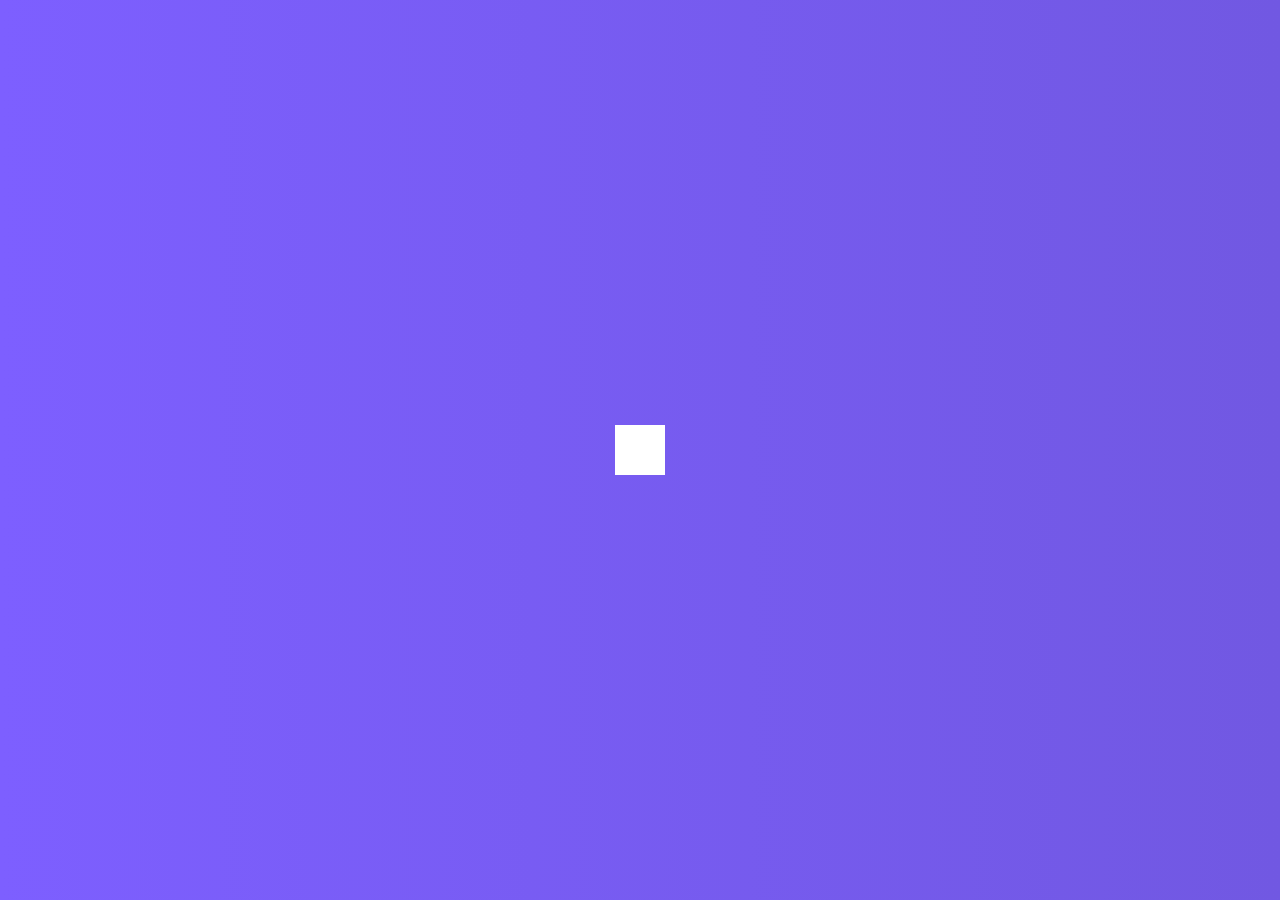
<file: hidden-search-widget/index.html>
<!DOCTYPE html>
<html lang="en">
  <head>
    <meta charset="UTF-8" />
    <meta name="viewport" content="width=device-width, initial-scale=1.0" />
    <link
      rel="stylesheet"
      href="https://cdnjs.cloudflare.com/ajax/libs/font-awesome/5.15.1/css/all.min.css"
      integrity="sha512-+4zCK9k+qNFUR5X+cKL9EIR+ZOhtIloNl9GIKS57V1MyNsYpYcUrUeQc9vNfzsWfV28IaLL3i96P9sdNyeRssA=="
      crossorigin="anonymous"
    />
    <link rel="stylesheet" href="./style.css" />
    <title>Hidden Search Widget</title>
  </head>
  <body>
    <div class="search">
      <input type="text" class="input" placeholder="Search..." />
      <button class="btn"><i class="fas fa-search"></i></button>
    </div>
    <script src="./script.js"></script>
  </body>
</html>
</file>
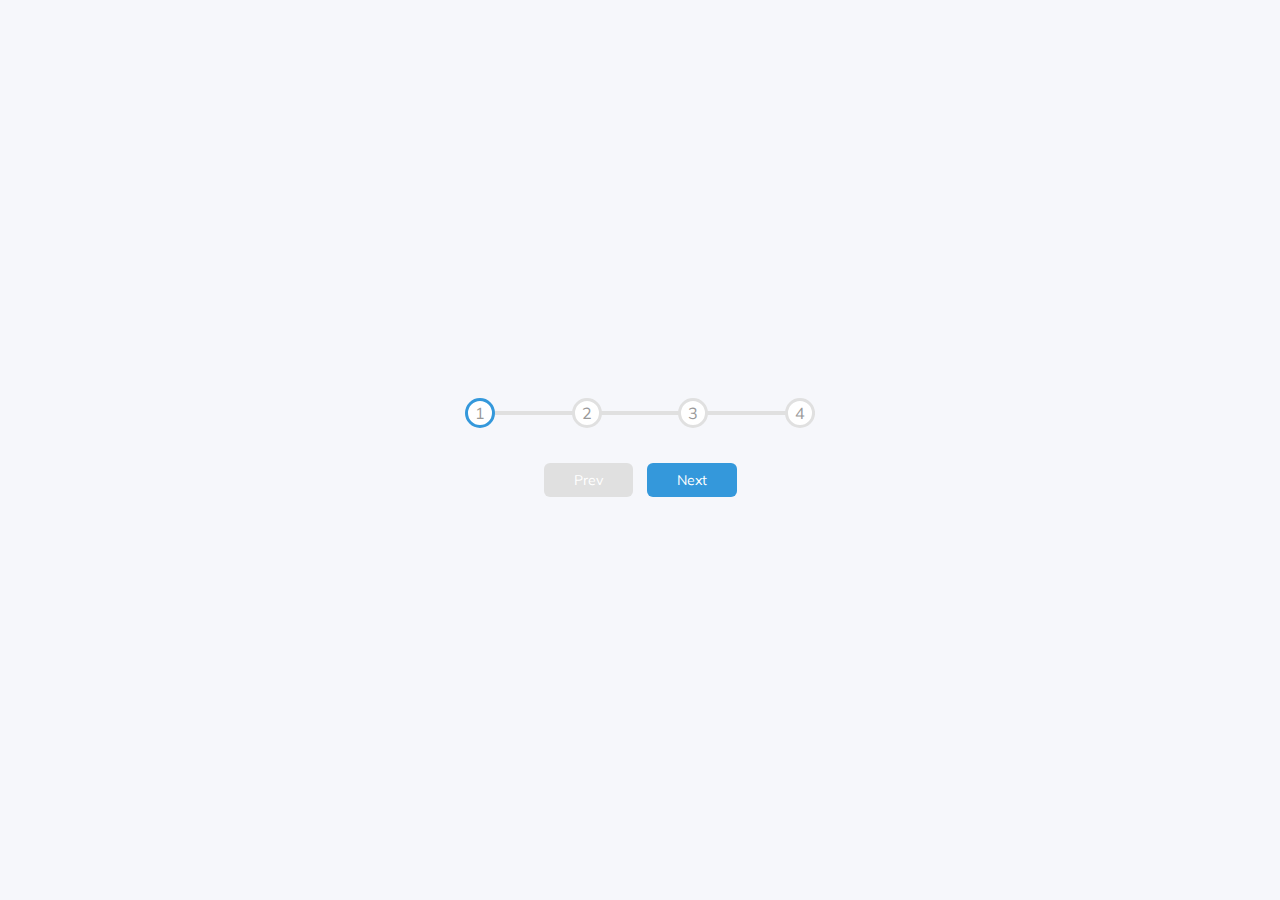
<file: progress-steps/index.html>
<!DOCTYPE html>
<html lang="en">
  <head>
    <meta charset="UTF-8" />
    <meta name="viewport" content="width=device-width, initial-scale=1.0" />
    <link
      rel="stylesheet"
      href="https://cdnjs.cloudflare.com/ajax/libs/font-awesome/5.15.1/css/all.min.css"
      integrity="sha512-+4zCK9k+qNFUR5X+cKL9EIR+ZOhtIloNl9GIKS57V1MyNsYpYcUrUeQc9vNfzsWfV28IaLL3i96P9sdNyeRssA=="
      crossorigin="anonymous"
    />
    <link rel="stylesheet" href="./style.css" />
    <title>Progress Steps</title>
  </head>
  <body>
    <div class="container">
      <div class="progress-container">
        <div class="progress" id="progress"></div>
        <div class="circle active">1</div>
        <div class="circle">2</div>
        <div class="circle">3</div>
        <div class="circle">4</div>
      </div>
      <button class="btn" id="prev" disabled>Prev</button>
      <button class="btn" id="next">Next</button>
    </div>
    <script src="./script.js"></script>
  </body>
</html>
</file>
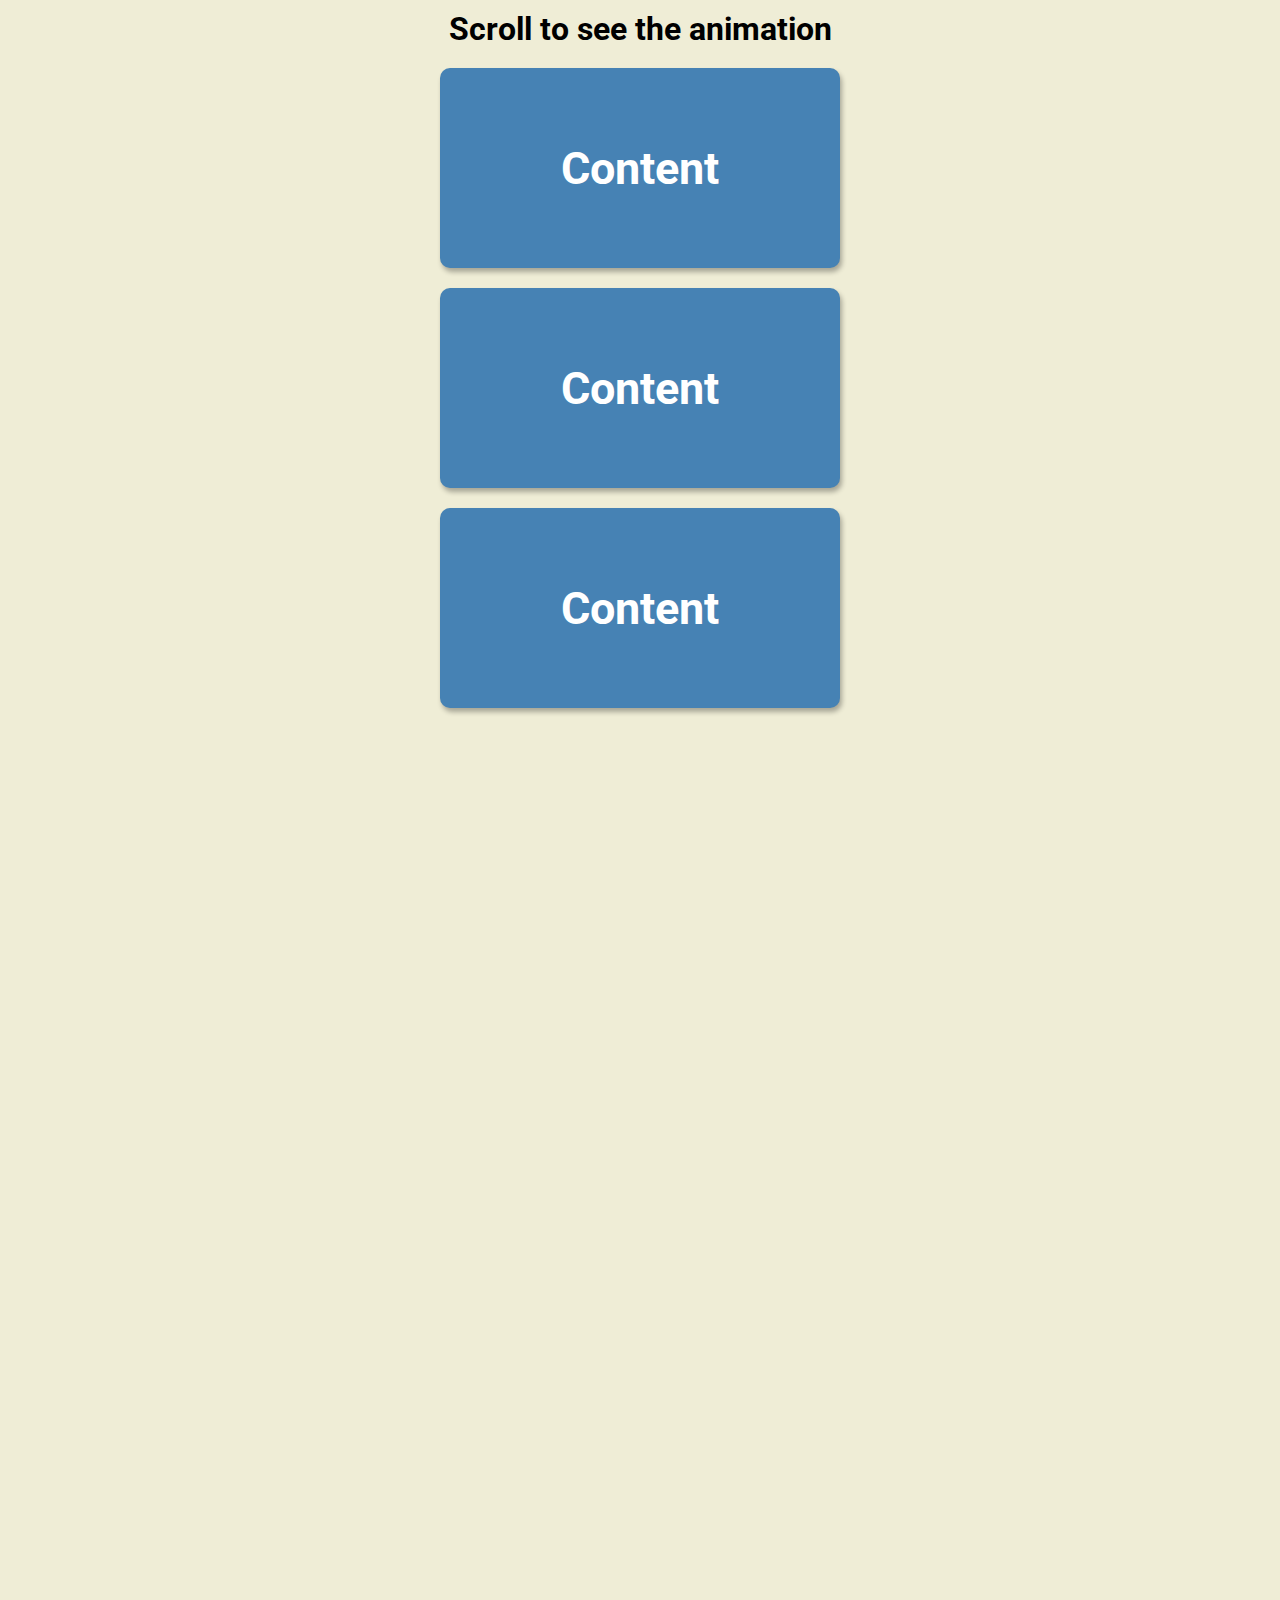
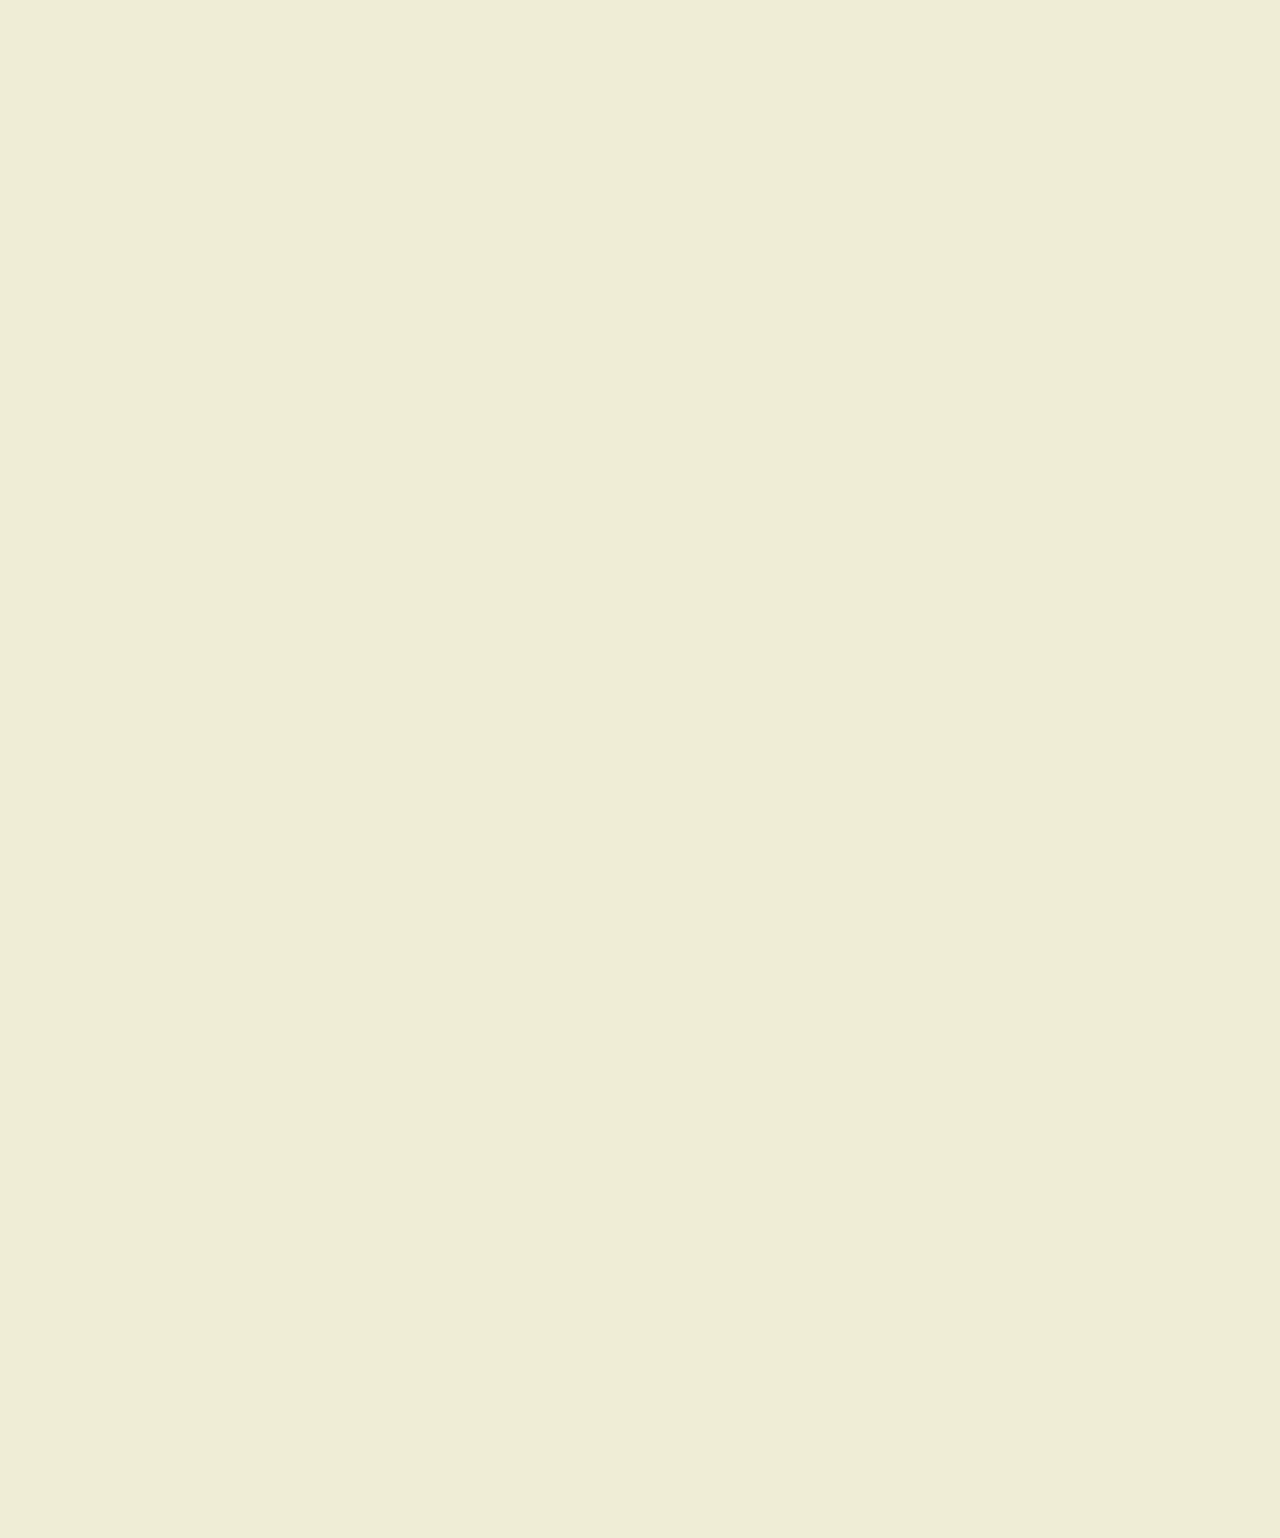
<file: scroll-animation/index.html>
<!DOCTYPE html>
<html lang="en">
  <head>
    <meta charset="UTF-8" />
    <meta name="viewport" content="width=device-width, initial-scale=1.0" />
    <link
      rel="stylesheet"
      href="https://cdnjs.cloudflare.com/ajax/libs/font-awesome/5.15.1/css/all.min.css"
      integrity="sha512-+4zCK9k+qNFUR5X+cKL9EIR+ZOhtIloNl9GIKS57V1MyNsYpYcUrUeQc9vNfzsWfV28IaLL3i96P9sdNyeRssA=="
      crossorigin="anonymous"
    />
    <link rel="stylesheet" href="./style.css" />
    <title>Scroll Animation</title>
  </head>
  <body>
    <h1>Scroll to see the animation</h1>
    <div class="box">
      <h2>Content</h2>
    </div>
    <div class="box">
      <h2>Content</h2>
    </div>
    <div class="box">
      <h2>Content</h2>
    </div>
    <div class="box">
      <h2>Content</h2>
    </div>
    <div class="box">
      <h2>Content</h2>
    </div>
    <div class="box">
      <h2>Content</h2>
    </div>
    <div class="box">
      <h2>Content</h2>
    </div>
    <div class="box">
      <h2>Content</h2>
    </div>
    <div class="box">
      <h2>Content</h2>
    </div>
    <div class="box">
      <h2>Content</h2>
    </div>
    <div class="box">
      <h2>Content</h2>
    </div>
    <div class="box">
      <h2>Content</h2>
    </div>
    <div class="box">
      <h2>Content</h2>
    </div>
    <div class="box">
      <h2>Content</h2>
    </div>
    <script src="./script.js"></script>
  </body>
</html>
</file>
<file: hidden-search-widget/style.css>
@import url('https://fonts.googleapis.com/css2?family=Roboto:wght@400;700&display=swap');

* {
  box-sizing: border-box;
}

body {
  background-image: linear-gradient(90deg, #7d5fff, #7158e2);
  font-family: 'Roboto', sans-serif;
  display: flex;
  align-items: center;
  justify-content: center;
  min-height: 100vh;
  overflow: hidden;
  margin: 0;
}

.search {
  position: relative;
  height: 50px;
}

.search .input {
  background-color: white;
  border: none;
  font-size: 18px;
  padding: 15px;
  height: 50px;
  width: 50px;
  transition: width 0.3s ease;
}

button.btn {
  background-color: white;
  border: none;
  cursor: pointer;
  font-size: 24px;
  position: absolute;
  top: 0;
  left: 0;
  height: 50px;
  width: 50px;
  transition: transform 0.3s ease;
}

.btn:focus,
input:focus {
  outline: none;
}

.search.active .input {
  width: 200px;
}

.search.active .btn {
  transform: translateX(198px);
}
</file>
<file: progress-steps/style.css>
@import url('https://fonts.googleapis.com/css2?family=Muli&display=swap');

:root {
  --line-border-fill: #3498db;
  --line-border-empty: #e0e0e0;
}

* {
  box-sizing: border-box;
}

body {
  background-color: #f6f7fb;
  font-family: 'Muli', sans-serif;
  display: flex;
  align-items: center;
  justify-content: center;
  min-height: 100vh;
  overflow: hidden;
  margin: 0;
}

.container {
  text-align: center;
}

.progress-container {
  display: flex;
  justify-content: space-between;
  position: relative;
  margin-bottom: 30px;
  max-width: 100%;
  width: 350px;
}

.progress-container::before {
  content: '';
  background-color: var(--line-border-empty);
  position: absolute;
  top: 50%;
  left: 0;
  transform: translateY(-50%);
  height: 4px;
  width: 100%;
  z-index: -1;
  transition: 0.4s ease;
}

.progress {
  background-color: var(--line-border-fill);
  position: absolute;
  top: 50%;
  left: 0;
  transform: translateY(-50%);
  height: 4px;
  width: 0%;
  z-index: -1;
  transition: width 0.4s ease;
}

.circle {
  background-color: white;
  color: #999;
  border-radius: 50%;
  height: 30px;
  width: 30px;
  display: flex;
  align-items: center;
  justify-content: center;
  border: 3px solid var(--line-border-empty);
  transition: 0.4s ease;
}

.active {
  border-color: var(--line-border-fill);
}

.btn {
  background-color: var(--line-border-fill);
  color: white;
  border: none;
  border-radius: 6px;
  cursor: pointer;
  font-family: inherit;
  padding: 8px 30px;
  margin: 5px;
  font-size: 14px;
}

.btn:active {
  transform: scale(0.98);
}

.btn:focus {
  outline: none;
}

.btn:disabled {
  background-color: var(--line-border-empty);
  cursor: not-allowed;
}
</file>
<file: scroll-animation/style.css>
@import url('https://fonts.googleapis.com/css2?family=Roboto:wght@400;700&display=swap');

* {
  box-sizing: border-box;
}

body {
  background-color: #efedd6;
  font-family: 'Roboto', sans-serif;
  display: flex;
  flex-direction: column;
  align-items: center;
  justify-content: center;
  margin: 0;
  overflow-x: hidden;
}

h1 {
  margin: 10px;
}

.box {
  background-color: steelblue;
  color: white;
  display: flex;
  align-items: center;
  justify-content: center;
  width: 400px;
  height: 200px;
  margin: 10px;
  border-radius: 10px;
  box-shadow: 2px 4px 5px rgba(0, 0, 0, 0.3);
  transform: translateX(400%);
  transition: transform 0.4s ease;
}

.box:nth-of-type(even) {
  transform: translateX(-400%);
}

.box.show {
  transform: translateX(0);
}

.box h2 {
  font-size: 45px;
}
</file>
